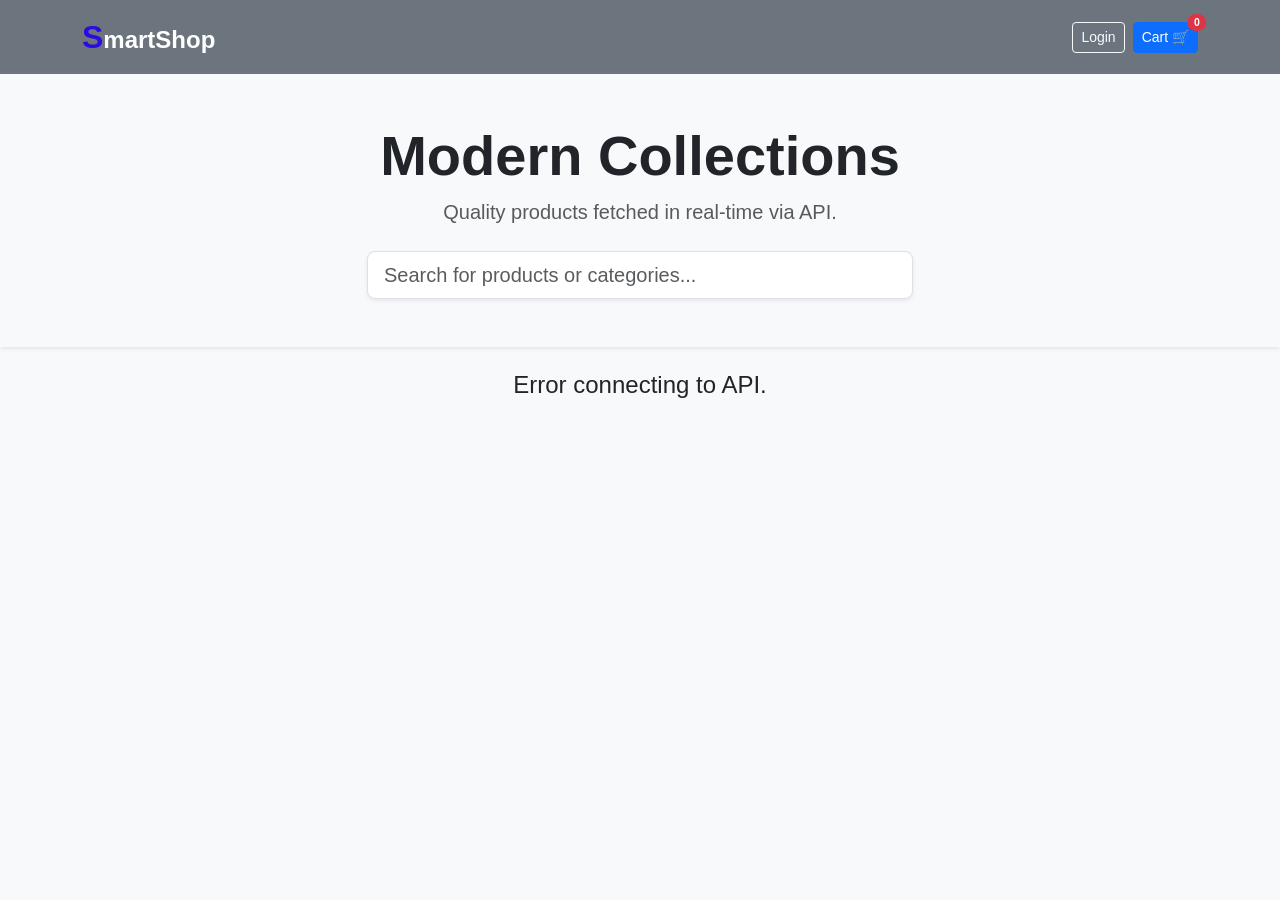
<file: index.html>
<!DOCTYPE html>
<html lang="en">

<head>
    <meta charset="UTF-8">
    <meta name="viewport" content="width=device-width, initial-scale=1.0">
    <title>SmartShop | Home</title>
    <link href="https://cdn.jsdelivr.net/npm/bootstrap@5.3.8/dist/css/bootstrap.min.css" rel="stylesheet" integrity="sha384-sRIl4kxILFvY47J16cr9ZwB07vP4J8+LH7qKQnuqkuIAvNWLzeN8tE5YBujZqJLB" crossorigin="anonymous">
    <link rel="stylesheet" href="style.css">
</head>

<body>
    <nav class="navbar navbar-expand-lg navbar-dark bg-secondary sticky-top">
        <div class="container">
            <a class="navbar-brand fw-bold" href="index.html">SmartShop</a>
            <div class="d-flex align-items-center">
                <span id="user-greeting" class="text-light me-3 small"></span>
                <a href="login.html" id="login-nav" class="btn btn-outline-light btn-sm me-2">Login</a>
                <button id="logout-btn" class="btn btn-danger btn-sm me-2" style="display:none;"
                    onclick="logout()">Logout</button>
                <a href="cart.html" class="btn btn-primary btn-sm position-relative">
                    Cart 🛒
                    <span id="cart-count"
                        class="position-absolute top-0 start-100 translate-middle badge rounded-pill bg-danger">0</span>
                </a>
            </div>
        </div>
    </nav>

    <header class="bg-light py-5 text-center shadow-sm mb-4">
        <div class="container">
            <h1 class="display-4 fw-bold">Modern Collections</h1>
            <p class="lead text-muted mb-4">Quality products fetched in real-time via API.</p>
            <div class="row justify-content-center">
                <div class="col-md-6">
                    <input type="text" id="search-input" class="form-control form-control-lg shadow-sm"
                        placeholder="Search for products or categories...">
                </div>
            </div>
        </div>
    </header>

    <main class="container mb-5">
        <div id="product-list" class="row g-4">
            <div class="text-center py-5">
                <div class="spinner-border text-primary" role="status"></div>
                <p>Loading products...</p>
            </div>
        </div>
    </main>

    <script src="script.js"></script>
</body>

</html>
</file>
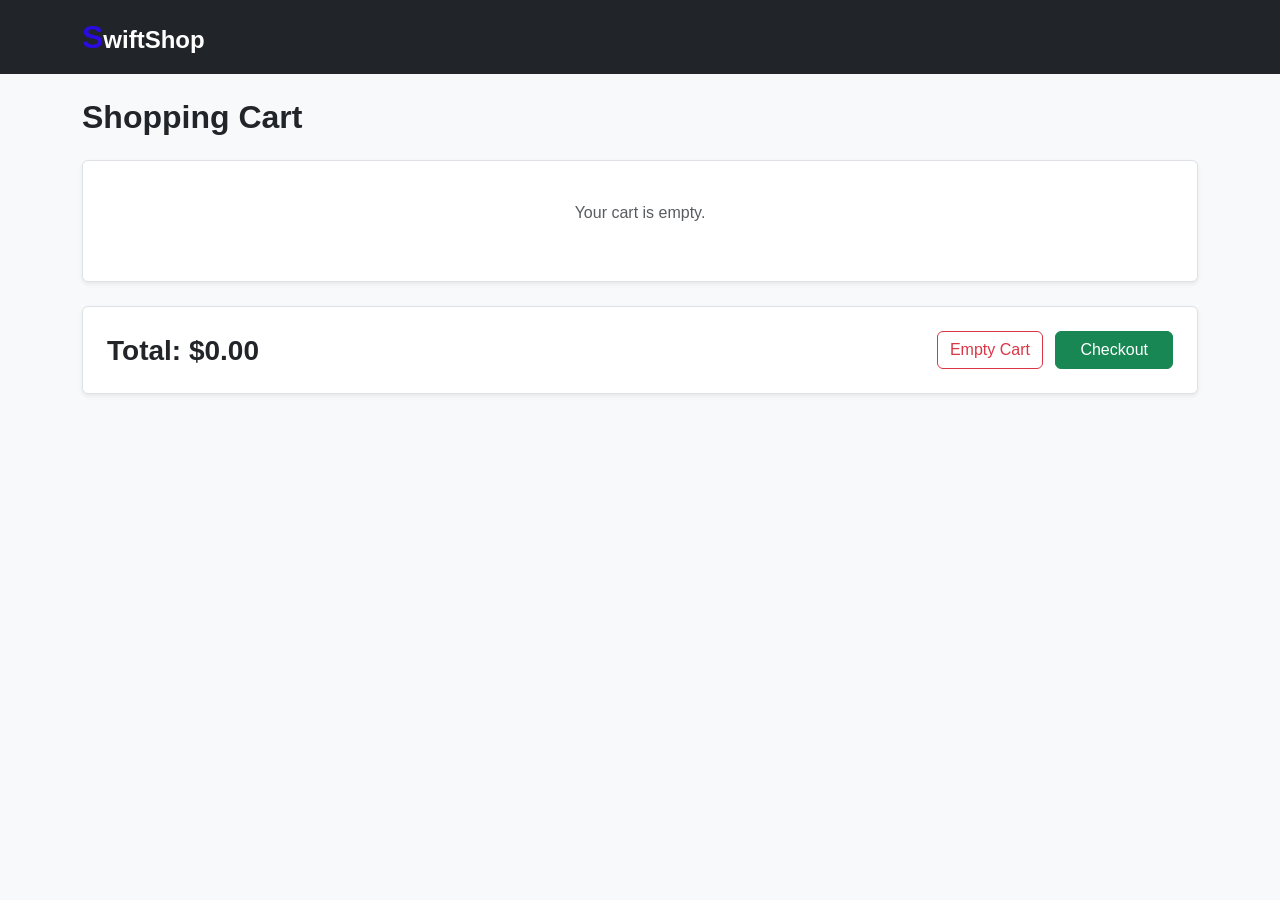
<file: cart.html>
<!DOCTYPE html>
<html lang="en">

<head>
    <meta charset="UTF-8">
    <title>Your Cart</title>
    <link href="https://cdn.jsdelivr.net/npm/bootstrap@5.3.0/dist/css/bootstrap.min.css" rel="stylesheet">
    <link rel="stylesheet" href="style.css">
</head>

<body class="bg-light">
    <nav class="navbar navbar-dark bg-dark mb-4">
        <div class="container"><a class="navbar-brand fw-bold" href="index.html">SwiftShop</a></div>
    </nav>

    <div class="container">
        <h2 class="fw-bold mb-4">Shopping Cart</h2>
        <div id="cart-items-list" class="bg-white rounded shadow-sm p-3 border">

        </div>
        <div class="mt-4 p-4 bg-white shadow-sm rounded border d-flex justify-content-between align-items-center">
            <h3 class="fw-bold mb-0">Total: $<span id="cart-total">0.00</span></h3>
            <div>
                <button class="btn btn-outline-danger me-2" onclick="clearCart()">Empty Cart</button>
                <button class="btn btn-success px-4" onclick="alert('Proceeding to Payment...')">Checkout</button>
            </div>
        </div>
    </div>

    <script src="script.js"></script>
    <script>
        function showCart() {
            const list = document.getElementById('cart-items-list');
            let total = 0;
            list.innerHTML = cart.length ? cart.map((item, i) => {
                total += item.price;
                return `
                <div class="d-flex align-items-center border-bottom py-3">
                    <img src="${item.thumbnail}" width="60" class="me-3">
                    <div class="flex-grow-1">
                        <h6 class="mb-0 text-truncate" style="max-width:300px;">${item.title}</h6>
                        <span class="text-primary fw-bold">$${item.price}</span>
                    </div>
                    <button class="btn btn-sm btn-outline-danger" onclick="removeItem(${i})">Remove</button>
                </div>`;
            }).join('') : "<p class='text-center py-4 text-muted'>Your cart is empty.</p>";
            document.getElementById('cart-total').innerText = total.toFixed(2);
        }
        function removeItem(i) {
             cart.splice(i, 1); 
             localStorage.setItem('myCart', JSON.stringify(cart)); 
             showCart(); 
             updateNavbarCount(); 
            }
        function clearCart() { 
            localStorage.removeItem('myCart'); 
            cart = []; 
            showCart(); 
            updateNavbarCount(); 
        }
        showCart();
    </script>
</body>

</html>
</file>
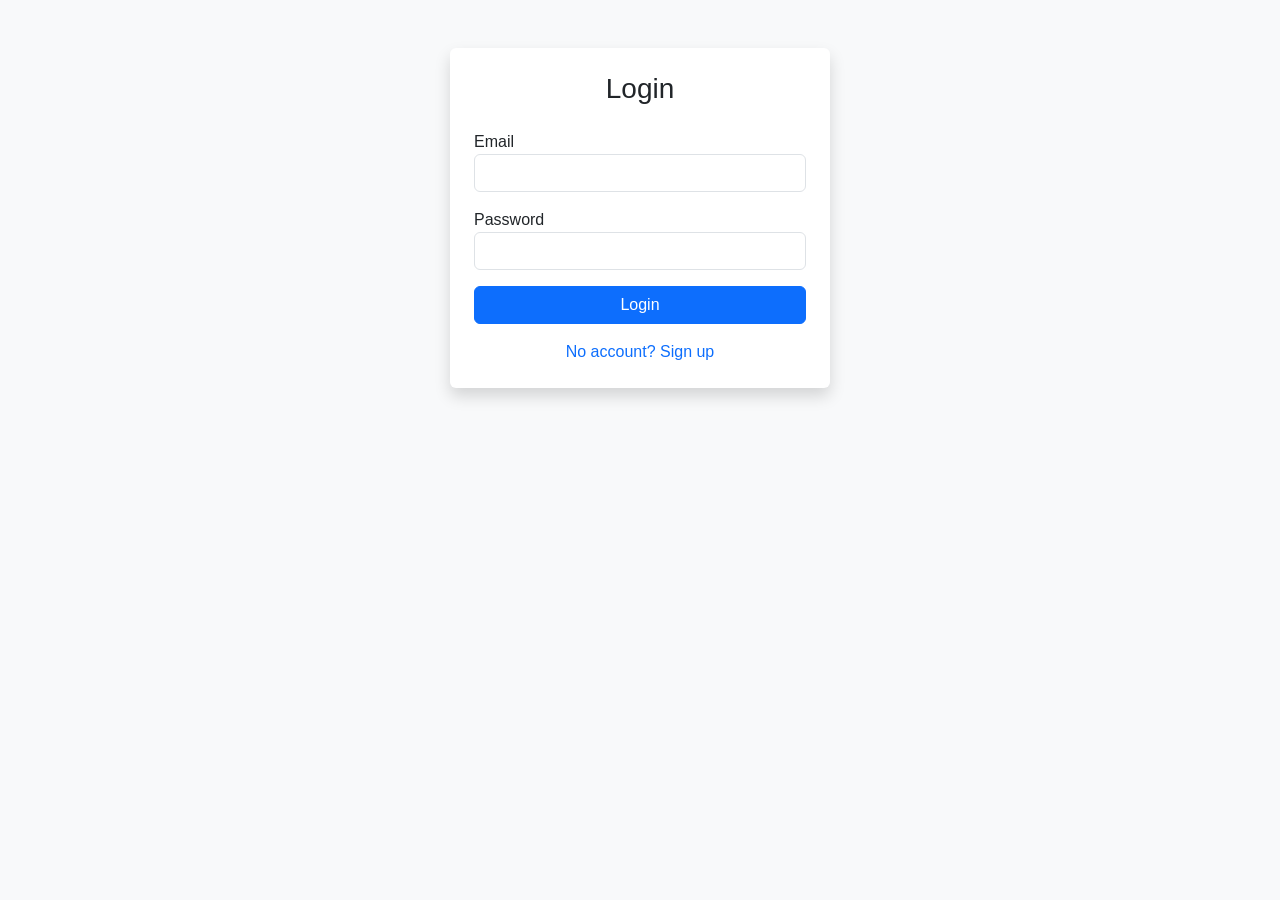
<file: login.html>
<!DOCTYPE html>
<html lang="en">
<head>
    <meta charset="UTF-8"><title>Login</title>
    <link href="https://cdn.jsdelivr.net/npm/bootstrap@5.3.0/dist/css/bootstrap.min.css" rel="stylesheet">
    <link rel="stylesheet" href="style.css">
</head>
<body class="bg-light">
    <div class="container mt-5">
        <div class="row justify-content-center">
            <div class="col-md-4 card shadow p-4">
                <h3 class="text-center mb-4">Login</h3>
                <form id="logForm">
                    <div class="mb-3"><label>Email</label><input type="email" id="lEmail" class="form-control" required></div>
                    <div class="mb-3"><label>Password</label><input type="password" id="lPass" class="form-control" required></div>
                    <button class="btn btn-primary w-100">Login</button>
                </form>
                <a href="register.html" class="d-block text-center mt-3 text-decoration-none">No account? Sign up</a>
            </div>
        </div>
    </div>
    <script>
        document.getElementById('logForm').onsubmit = (e) => {
            e.preventDefault();
            const stored = JSON.parse(localStorage.getItem('user'));
            if(stored && lEmail.value === stored.email && lPass.value === stored.pass) {
                localStorage.setItem('auth', 'true');
                window.location.href = "index.html";
            } else { alert("Invalid credentials!"); }
        };
    </script>
</body>
</html>
</file>
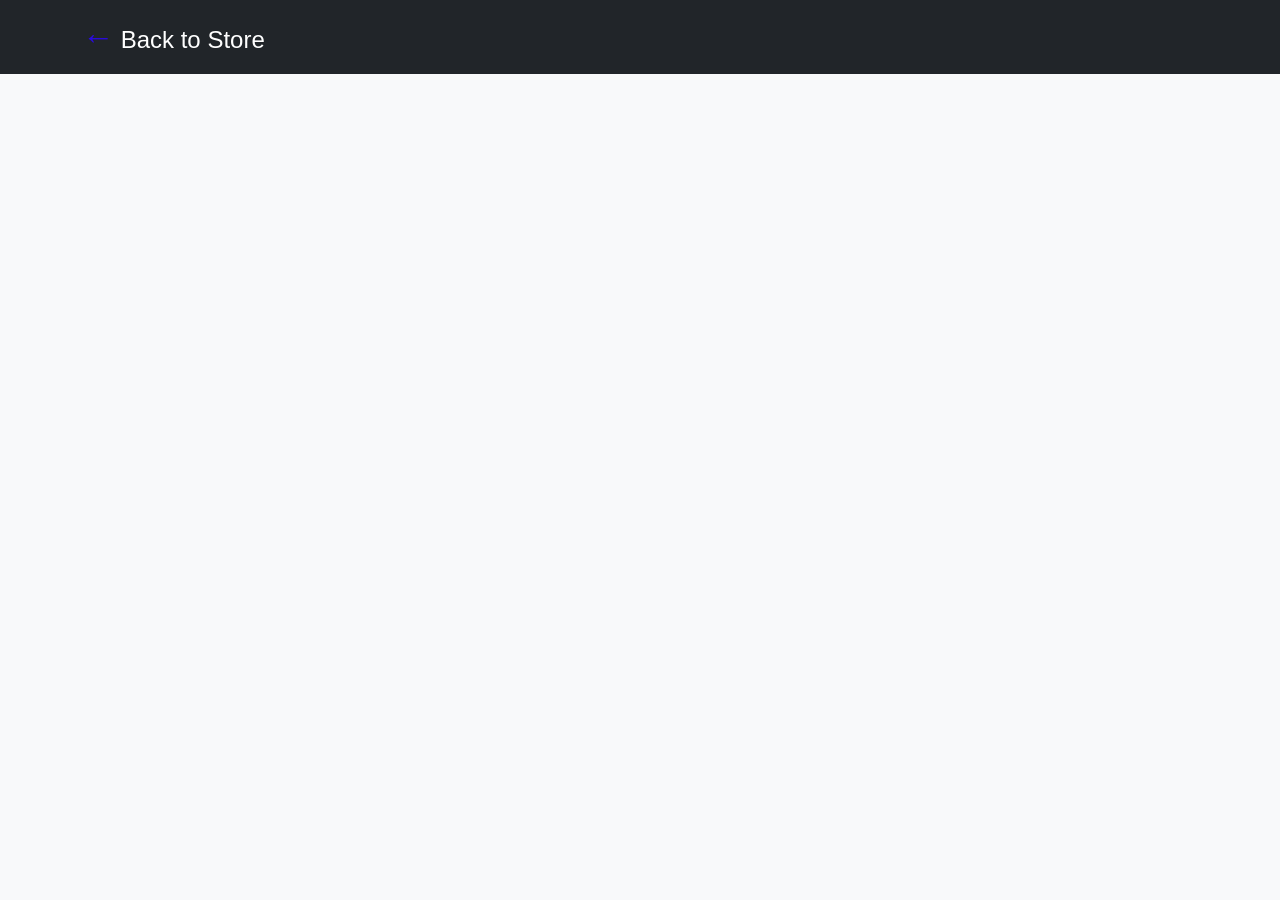
<file: product-details.html>
<!DOCTYPE html>
<html lang="en">
<head>
    <meta charset="UTF-8">
    <meta name="viewport" content="width=device-width, initial-scale=1.0">
    <title>Product Details</title>
    <link href="https://cdn.jsdelivr.net/npm/bootstrap@5.3.0/dist/css/bootstrap.min.css" rel="stylesheet">
    <link rel="stylesheet" href="style.css">
</head>
<body>
    <nav class="navbar navbar-dark bg-dark mb-4">
        <div class="container">
            <a class="navbar-brand" href="index.html">← Back to Store</a>
        </div>
    </nav>

    <div class="container my-5">
        <div id="details-content" class="row align-items-center"></div>
    </div>

    <script src="script.js"></script>
    <script>
        async function loadProduct() {
            const id = new URLSearchParams(window.location.search).get('id');
            const res = await fetch(`https://dummyjson.com/products/${id}`);
            const p = await res.json();

            document.getElementById('details-content').innerHTML = `
                <div class="col-md-5 text-center mb-4">
                    <img src="${p.thumbnail}" class="img-fluid p-4 border rounded bg-white shadow-sm" style="max-height: 400px;">
                </div>
                <div class="col-md-7">
                    <h5 class="text-uppercase text-muted small">${p.category}</h5>
                    <h1 class="fw-bold">${p.title}</h1>
                    <h2 class="text-primary my-3">$${p.price}</h2>
                    <p class="text-secondary mb-4 lead">${p.description}</p>
                    <button class="btn btn-dark btn-lg px-5" onclick="addToCart(${p.id}, '${p.title.replace(/'/g, "\\'")}', ${p.price}, '${p.thumbnail}')">
                        Add to Cart
                    </button>
                </div>`;
        }
        loadProduct();
    </script>
</body>
</html>
</file>
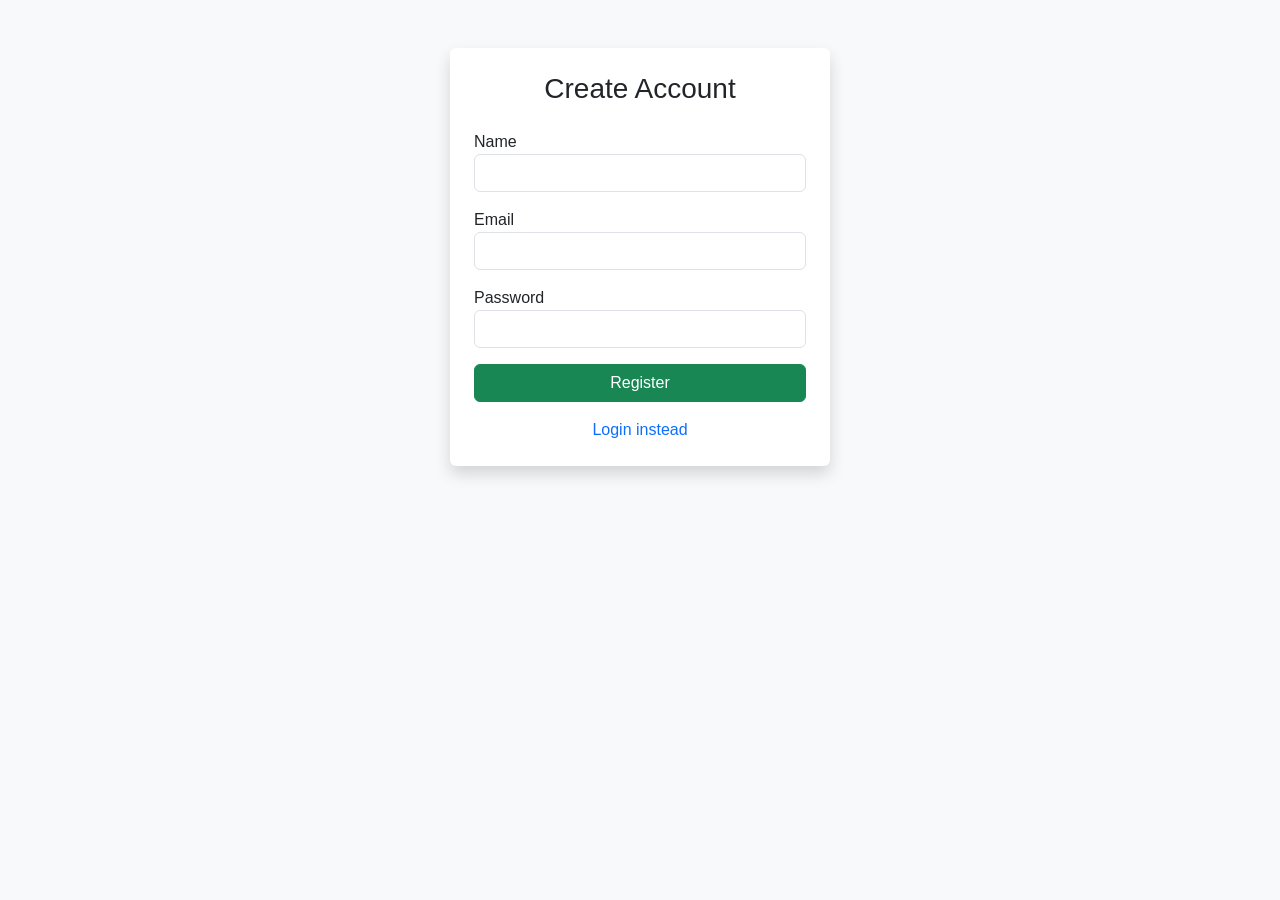
<file: register.html>
<!DOCTYPE html>
<html lang="en">
<head>
    <meta charset="UTF-8"><title>Register</title>
    <link href="https://cdn.jsdelivr.net/npm/bootstrap@5.3.0/dist/css/bootstrap.min.css" rel="stylesheet">
    <link rel="stylesheet" href="style.css">
</head>
<body class="bg-light">
    <div class="container mt-5">
        <div class="row justify-content-center">
            <div class="col-md-4 card shadow p-4">
                <h3 class="text-center mb-4">Create Account</h3>
                <form id="regForm">
                    <div class="mb-3"><label>Name</label><input type="text" id="rName" class="form-control" required></div>
                    <div class="mb-3"><label>Email</label><input type="email" id="rEmail" class="form-control" required></div>
                    <div class="mb-3"><label>Password</label><input type="password" id="rPass" class="form-control" required></div>
                    <button class="btn btn-success w-100">Register</button>
                </form>
                <a href="login.html" class="d-block text-center mt-3 text-decoration-none">Login instead</a>
            </div>
        </div>
    </div>
    <script>
        document.getElementById('regForm').onsubmit = (e) => {
            e.preventDefault();
            const user = { name: rName.value, email: rEmail.value, pass: rPass.value };
            localStorage.setItem('user', JSON.stringify(user));
            alert("Registration Complete!"); window.location.href = "login.html";
        };
    </script>
</body>
</html>
</file>
<file: style.css>
body {
    background: #f8f9fa;
    font-family: 'Segoe UI', Tahoma, Geneva, Verdana, sans-serif;
}

.card {
    transition: transform 0.3s ease;
    border: none;
}


.card:hover {
    transform: translateY(-8px);
    box-shadow: 0 12px 24px rgba(0, 0, 0, 0.1) !important;
}

.navbar-brand{
    font-size: 1.5rem;
    letter-spacing: ;
}

.navbar-brand::first-letter {
    font-size: 2rem;
    font-weight: bold;
    color: #2b0be1;
}

@media (max-width: 768px) {
    .display-4 {
        font-size: 2.2rem;
    }

    #search-input {
        font-size: 1rem;
    }

    .btn-lg {
        width: 100%;
    }
}
</file>
